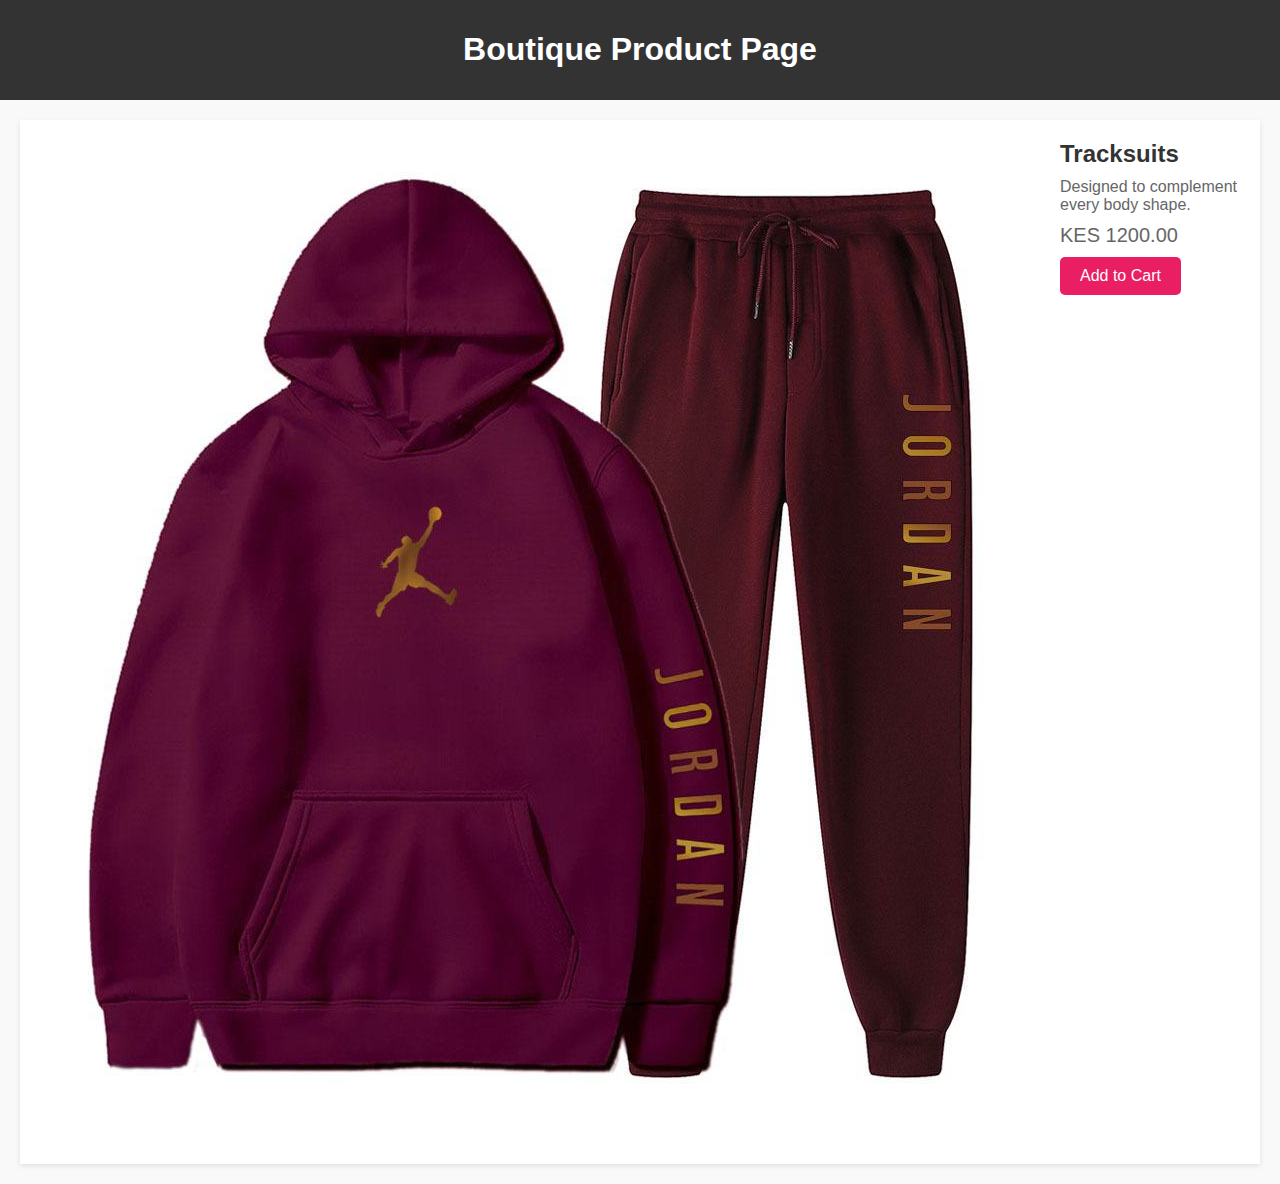
<file: product.html>
<!DOCTYPE html>
<html lang="en">
<head>
    <meta charset="UTF-8">
    <meta name="viewport" content="width=device-width, initial-scale=1.0">
    <title>Boutique Product Page</title>
    <link rel="stylesheet" href="product.css">
</head>
<body>
    <header>
        <h1>Boutique Product Page</h1>
    </header>
    <div class="container">
        <div class="product">
            <div class="product-image">
                <img src="img/tr2.jpg" alt="Product Image">
            </div>
            <div class="product-details">
                <h1>Tracksuits</h1>
                <p>Designed to complement every body shape.</p>
                <p class="price">KES 1200.00</p>
                <a href="#" class="btn">Add to Cart</a>
            </div>
        </div>
    </div>
</body>
</html>
</file>
<file: product.css>
body {
    font-family: Arial, sans-serif;
    margin: 0;
    padding: 0;
    background-color: #f9f9f9;
}
header {
    background-color: #333;
    color: #fff;
    padding: 10px 20px;
    text-align: center;
}
.container {
    max-width: 1200px;
    margin: 20px auto;
    padding: 20px;
    background: #fff;
    box-shadow: 0 2px 5px rgba(0, 0, 0, 0.1);
}
.product {
    display: flex;
    flex-wrap: wrap;
    gap: 20px;
}
.product img {
    max-width: 100%;
    border-radius: 5px;
}
.product-details {
    flex: 1;
}
.product-details h1 {
    margin: 0;
    font-size: 24px;
    color: #333;
}
.product-details p {
    margin: 10px 0;
    color: #666;
}
.price {
    font-size: 20px;
    color: #e91e63;
    margin: 10px 0;
}
.btn {
    display: inline-block;
    padding: 10px 20px;
    background-color: #e91e63;
    color: #fff;
    text-decoration: none;
    border-radius: 5px;
    transition: background-color 0.3s;
}
.btn:hover {
    background-color: #d81b60;
}
</file>
